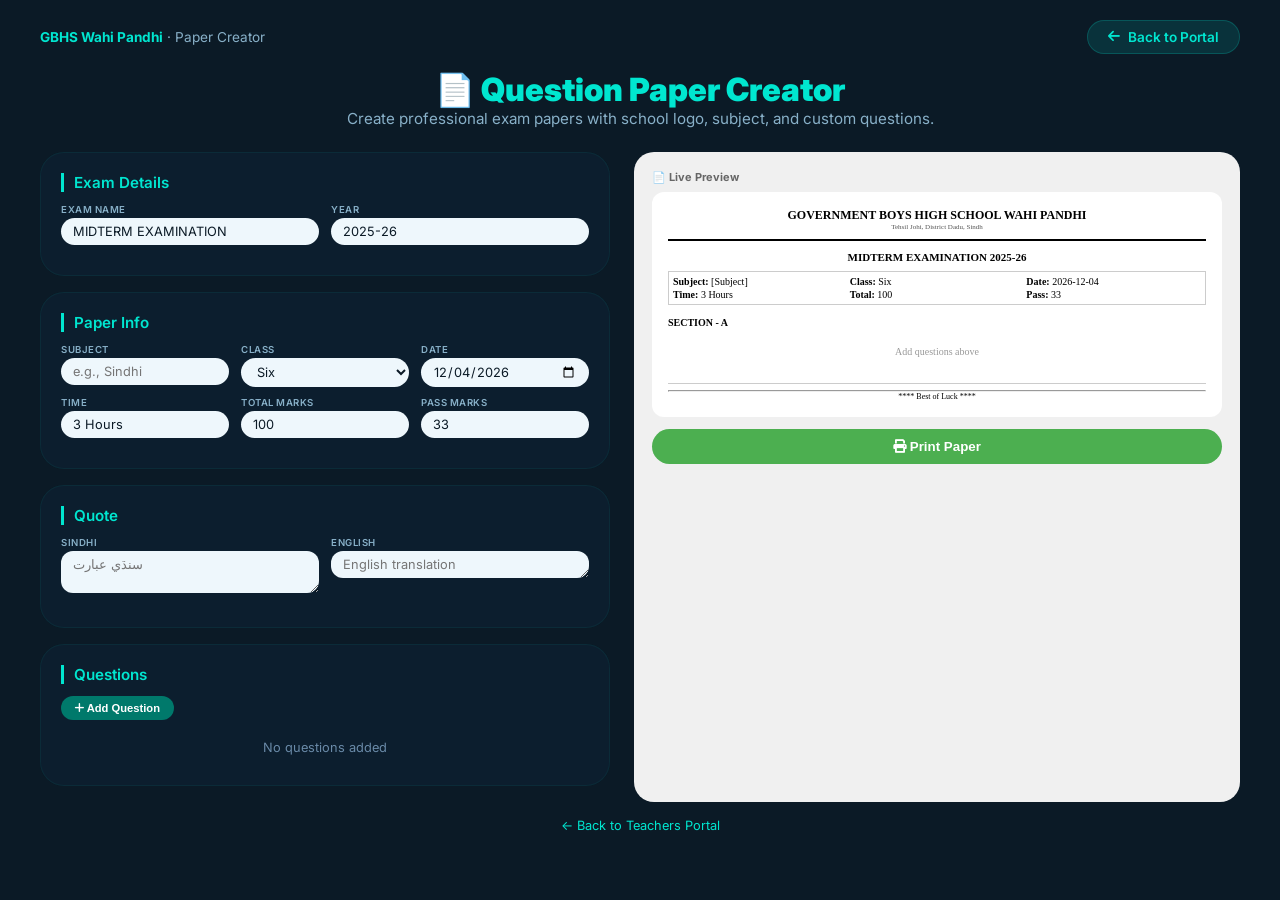
<file: paper-creator.html>
<!DOCTYPE html>
<html lang="en">
<head>
  <meta charset="UTF-8">
  <meta name="viewport" content="width=device-width, initial-scale=1.0">
  <title>Paper Creator · GBHS Wahi Pandhi</title>
  <link href="https://fonts.googleapis.com/css2?family=Inter:wght@300;400;500;600;700;800;900&display=swap" rel="stylesheet">
  <link rel="stylesheet" href="https://cdnjs.cloudflare.com/ajax/libs/font-awesome/6.0.0-beta3/css/all.min.css">
  <style>
    * { margin: 0; padding: 0; box-sizing: border-box; }
    body {
      background: #0b1a26;
      font-family: 'Inter', sans-serif;
      color: #e8f0f8;
      min-height: 100vh;
      padding: 20px;
    }
    .container { max-width: 1200px; margin: 0 auto; }
    
    .top-header {
      display: flex;
      justify-content: space-between;
      align-items: center;
      margin-bottom: 16px;
      gap: 12px;
      flex-wrap: wrap;
    }
    .top-header .title { color: #88b0c8; font-size: 0.85rem; }
    .top-header .title strong { color: #00e6d0; }
    .home-btn {
      background: rgba(0, 230, 210, 0.12);
      border: 1px solid rgba(0, 230, 210, 0.2);
      padding: 8px 20px;
      border-radius: 40px;
      color: #00e6d0;
      cursor: pointer;
      font-weight: 600;
      transition: 0.25s;
      text-decoration: none;
      display: inline-flex;
      align-items: center;
      gap: 8px;
      font-size: 0.85rem;
    }
    .home-btn:hover { background: #00e6d0; color: #0b1a26; transform: scale(0.96); }

    .page-title {
      text-align: center;
      margin-bottom: 24px;
    }
    .page-title h1 { font-size: 2rem; font-weight: 900; color: #00e6d0; }
    .page-title p { color: #88b0c8; font-size: 0.95rem; }

    .two-columns {
      display: flex;
      gap: 24px;
      flex-wrap: wrap;
    }
    .form-column { flex: 1; min-width: 300px; }
    .preview-column { flex: 1; min-width: 350px; background: #f0f0f0; border-radius: 20px; padding: 18px; }

    .card {
      background: rgba(14, 34, 50, 0.7);
      backdrop-filter: blur(8px);
      border-radius: 24px;
      padding: 20px;
      border: 1px solid rgba(0,230,210,0.06);
      margin-bottom: 16px;
    }
    .card h3 { color: #00e6d0; font-weight: 600; font-size: 0.95rem; margin-bottom: 12px; border-left: 3px solid #00e6d0; padding-left: 10px; }

    .form-row {
      display: flex;
      gap: 12px;
      flex-wrap: wrap;
      margin-bottom: 10px;
    }
    .field {
      flex: 1;
      min-width: 120px;
    }
    .field label {
      font-size: 0.6rem;
      display: block;
      margin-bottom: 3px;
      color: #88b0c8;
      text-transform: uppercase;
      letter-spacing: 0.5px;
      font-weight: 600;
    }
    .field input, .field select, .field textarea {
      width: 100%;
      padding: 6px 12px;
      border-radius: 20px;
      border: none;
      background: #eef7fc;
      font-size: 0.8rem;
      color: #0b1a26;
      outline: 2px solid transparent;
      transition: 0.2s;
      font-family: 'Inter', sans-serif;
    }
    .field input:focus, .field select:focus, .field textarea:focus { outline: 2px solid #00e6d0; }
    .field textarea { border-radius: 12px; resize: vertical; }

    .tools-bar {
      display: flex;
      gap: 8px;
      margin: 10px 0;
      flex-wrap: wrap;
    }
    .tool-btn {
      background: #00796b;
      border: none;
      border-radius: 20px;
      padding: 6px 14px;
      color: white;
      cursor: pointer;
      font-size: 0.7rem;
      font-weight: 600;
      transition: 0.2s;
    }
    .tool-btn:hover { background: #009688; transform: scale(0.96); }

    .questions-container {
      max-height: 200px;
      overflow-y: auto;
    }
    .question-item {
      background: rgba(0,0,0,0.15);
      border-radius: 12px;
      padding: 8px 12px;
      margin-bottom: 8px;
      display: flex;
      justify-content: space-between;
      align-items: center;
      flex-wrap: wrap;
    }
    .question-text { font-size: 0.75rem; color: #e8f0f8; }
    .question-marks { font-size: 0.65rem; color: #00e6d0; font-weight: 600; }
    .remove-q {
      background: #f44336;
      border: none;
      border-radius: 20px;
      padding: 2px 10px;
      color: white;
      cursor: pointer;
      font-size: 0.6rem;
      font-weight: 600;
    }
    .remove-q:hover { background: #d32f2f; }

    .preview-label {
      font-size: 11px; color: #666; margin-bottom: 8px; display: block; font-weight: bold;
    }

    .a4-preview {
      background: white;
      color: black;
      padding: 16px;
      border-radius: 12px;
      font-family: 'Times New Roman', Times, serif;
      max-width: 100%;
      font-size: 12px;
    }
    .a4-header { text-align: center; border-bottom: 2px solid black; padding-bottom: 8px; margin-bottom: 10px; }
    .a4-school { font-weight: bold; font-size: 14px; text-transform: uppercase; }
    .a4-address { font-size: 7px; color: #555; }
    .a4-exam-title { text-align: center; font-weight: bold; font-size: 11px; margin: 8px 0; text-transform: uppercase; }
    .a4-details {
      display: grid;
      grid-template-columns: 1fr 1fr 1fr;
      gap: 2px;
      font-size: 10px;
      border: 1px solid #ccc;
      padding: 4px;
      margin: 6px 0;
    }
    .a4-quote { background: #f5f5f5; padding: 6px; text-align: center; margin: 8px 0; border-radius: 6px; }
    .a4-sindhi { font-family: 'Noto Naskh Arabic', serif; font-size: 10px; }
    .a4-english { font-size: 8px; color: #555; }
    .a4-section { font-weight: bold; margin: 12px 0 8px 0; font-size: 10px; }
    .a4-question { margin: 8px 0; padding-bottom: 6px; border-bottom: 1px dotted #ccc; }
    .a4-q-num { font-weight: bold; display: inline-block; width: 24px; }
    .a4-q-marks { float: right; font-size: 8px; }
    .a4-footer { text-align: center; margin-top: 16px; padding-top: 6px; border-top: 1px solid #ccc; font-size: 8px; }

    .modal-buttons {
      display: flex;
      gap: 12px;
      justify-content: flex-end;
      margin-top: 16px;
      padding-top: 12px;
      border-top: 1px solid rgba(255,255,255,0.05);
    }
    .btn-cancel {
      background: #3a5a6e;
      color: white;
      padding: 8px 20px;
      border-radius: 30px;
      border: none;
      cursor: pointer;
      font-weight: 600;
      transition: 0.2s;
    }
    .btn-cancel:hover { background: #4a6a7e; }
    .btn-save {
      background: linear-gradient(135deg, #00e6d0, #00b8a8);
      color: #02212e;
      padding: 8px 20px;
      border-radius: 30px;
      font-weight: 700;
      border: none;
      cursor: pointer;
      transition: 0.2s;
    }
    .btn-save:hover { transform: scale(0.96); }

    .question-popup {
      display: none;
      position: fixed;
      top: 50%;
      left: 50%;
      transform: translate(-50%, -50%);
      background: #1a2a3a;
      padding: 24px;
      border-radius: 20px;
      z-index: 20000;
      width: 380px;
      border: 1px solid #00e6d0;
      box-shadow: 0 30px 60px rgba(0,0,0,0.6);
    }
    .question-popup h3 { color: #00e6d0; margin-bottom: 12px; font-weight: 700; }
    .question-popup textarea {
      width: 100%;
      padding: 10px;
      border-radius: 12px;
      border: none;
      background: #eef7fc;
      font-family: 'Inter', sans-serif;
      font-size: 0.85rem;
      resize: vertical;
    }
    .popup-buttons {
      display: flex;
      gap: 10px;
      justify-content: flex-end;
      margin-top: 12px;
    }
    .popup-buttons button {
      padding: 6px 20px;
      border-radius: 30px;
      border: none;
      cursor: pointer;
      font-weight: 600;
      transition: 0.2s;
    }
    .popup-buttons button:hover { transform: scale(0.96); }

    .print-btn {
      background: #4caf50;
      color: white;
      padding: 10px;
      border: none;
      border-radius: 30px;
      cursor: pointer;
      width: 100%;
      margin-top: 12px;
      font-weight: 700;
      transition: 0.2s;
    }
    .print-btn:hover { transform: scale(0.98); }

    @media (max-width: 768px) {
      .two-columns { flex-direction: column; }
      .preview-column { min-width: unset; }
      .question-popup { width: 95%; }
      .top-header { flex-direction: column; align-items: stretch; text-align: center; }
      .home-btn { justify-content: center; }
    }
  </style>
</head>
<body>
<div class="container">
  <div class="top-header">
    <span class="title"><strong>GBHS Wahi Pandhi</strong> · Paper Creator</span>
    <a href="teacher-portal.html" class="home-btn"><i class="fas fa-arrow-left"></i> Back to Portal</a>
  </div>

  <div class="page-title">
    <h1>📄 Question Paper Creator</h1>
    <p>Create professional exam papers with school logo, subject, and custom questions.</p>
  </div>

  <div class="two-columns">
    <div class="form-column">
      <div class="card">
        <h3>Exam Details</h3>
        <div class="form-row">
          <div class="field"><label>Exam Name</label><input type="text" id="pExamName" value="MIDTERM EXAMINATION" oninput="updatePreview()"></div>
          <div class="field"><label>Year</label><input type="text" id="pYear" value="2025-26" oninput="updatePreview()"></div>
        </div>
      </div>
      <div class="card">
        <h3>Paper Info</h3>
        <div class="form-row">
          <div class="field"><label>Subject</label><input type="text" id="pSubject" placeholder="e.g., Sindhi" oninput="updatePreview()"></div>
          <div class="field"><label>Class</label><select id="pClass" onchange="updatePreview()"><option>Six</option><option>Seven</option><option>Eight</option><option>Nine</option><option>Ten</option></select></div>
          <div class="field"><label>Date</label><input type="date" id="pDate" oninput="updatePreview()"></div>
        </div>
        <div class="form-row">
          <div class="field"><label>Time</label><input type="text" id="pTime" value="3 Hours" oninput="updatePreview()"></div>
          <div class="field"><label>Total Marks</label><input type="number" id="pTotalMarks" value="100" oninput="updatePreview()"></div>
          <div class="field"><label>Pass Marks</label><input type="number" id="pPassMarks" value="33" oninput="updatePreview()"></div>
        </div>
      </div>
      <div class="card">
        <h3>Quote</h3>
        <div class="form-row">
          <div class="field"><label>Sindhi</label><textarea id="pQuoteSindhi" rows="2" placeholder="سنڌي عبارت" oninput="updatePreview()"></textarea></div>
          <div class="field"><label>English</label><textarea id="pQuoteEnglish" rows="1" placeholder="English translation" oninput="updatePreview()"></textarea></div>
        </div>
      </div>
      <div class="card">
        <h3>Questions</h3>
        <div class="tools-bar">
          <button class="tool-btn" onclick="openQuestionPopup()"><i class="fas fa-plus"></i> Add Question</button>
        </div>
        <div id="questionsList" class="questions-container"><p style="color:#6a8aa8; text-align:center; padding:10px; font-size:0.8rem;">No questions added</p></div>
      </div>
    </div>
    <div class="preview-column">
      <span class="preview-label">📄 Live Preview</span>
      <div id="livePreview" class="a4-preview"></div>
      <button class="print-btn" onclick="printPaper()"><i class="fas fa-print"></i> Print Paper</button>
    </div>
  </div>

  <div style="text-align:center; margin-top:16px; color:#5a7a8a; font-size:0.8rem;">
    <a href="teacher-portal.html" style="color:#00e6d0; text-decoration:none;">← Back to Teachers Portal</a>
  </div>
</div>

<!-- Question Popup -->
<div id="questionPopup" class="question-popup">
  <h3><i class="fas fa-question-circle"></i> Add Question</h3>
  <textarea id="newQText" rows="3" placeholder="Enter your question here..."></textarea>
  <div class="field" style="margin-top:10px;"><label>Marks</label><input type="number" id="newQMarks" value="10"></div>
  <div class="popup-buttons">
    <button onclick="closeQuestionPopup()" style="background:#3a5a6e; color:white;">Cancel</button>
    <button onclick="saveQuestion()" style="background:#00e6d0; font-weight:700; color:#02212e;">Add Question</button>
  </div>
</div>

<script>
  let paperQuestions = [];

  // ===== QUESTION HANDLING =====
  function openQuestionPopup() {
    document.getElementById('questionPopup').style.display = 'block';
  }
  function closeQuestionPopup() {
    document.getElementById('questionPopup').style.display = 'none';
  }
  function saveQuestion() {
    const txt = document.getElementById('newQText').value.trim();
    if(txt) {
      paperQuestions.push({text: txt, marks: parseInt(document.getElementById('newQMarks').value) || 10});
      updateQuestionsDisplay();
      updatePreview();
      closeQuestionPopup();
      document.getElementById('newQText').value = '';
    }
  }
  function removeQuestion(i) {
    paperQuestions.splice(i, 1);
    updateQuestionsDisplay();
    updatePreview();
  }
  function updateQuestionsDisplay() {
    const cont = document.getElementById('questionsList');
    if(paperQuestions.length === 0) {
      cont.innerHTML = '<p style="color:#6a8aa8; text-align:center; padding:10px; font-size:0.8rem;">No questions added</p>';
      return;
    }
    let h = '';
    for(let i = 0; i < paperQuestions.length; i++) {
      h += `<div class="question-item">
        <div>
          <div class="question-text">Q${i+1}. ${paperQuestions[i].text}</div>
          <div class="question-marks">Marks: ${paperQuestions[i].marks}</div>
        </div>
        <button class="remove-q" onclick="removeQuestion(${i})">Remove</button>
      </div>`;
    }
    cont.innerHTML = h;
  }

  // ===== PREVIEW =====
  function updatePreview() {
    const sub = document.getElementById('pSubject').value || '[Subject]';
    const cls = document.getElementById('pClass').value || '[Class]';
    const date = document.getElementById('pDate').value || '[Date]';
    const time = document.getElementById('pTime').value || '3 Hours';
    const total = document.getElementById('pTotalMarks').value || '100';
    const pass = document.getElementById('pPassMarks').value || '33';
    const exam = document.getElementById('pExamName').value || 'MIDTERM';
    const year = document.getElementById('pYear').value || '2025';
    const qSindhi = document.getElementById('pQuoteSindhi').value || '';
    const qEng = document.getElementById('pQuoteEnglish').value || '';

    let html = `
      <div class="a4-header">
        <div style="font-size:12px; font-weight:bold;">GOVERNMENT BOYS HIGH SCHOOL WAHI PANDHI</div>
        <div style="font-size:7px; color:#555;">Tehsil Johi, District Dadu, Sindh</div>
      </div>
      <div class="a4-exam-title">${exam.toUpperCase()} ${year}</div>
      <div class="a4-details">
        <div><strong>Subject:</strong> ${sub}</div>
        <div><strong>Class:</strong> ${cls}</div>
        <div><strong>Date:</strong> ${date}</div>
        <div><strong>Time:</strong> ${time}</div>
        <div><strong>Total:</strong> ${total}</div>
        <div><strong>Pass:</strong> ${pass}</div>
      </div>
    `;

    if(qSindhi || qEng) {
      html += `<div class="a4-quote">${qSindhi ? `<div class="a4-sindhi">"${qSindhi}"</div>` : ''}${qEng ? `<div class="a4-english">"${qEng}"</div>` : ''}</div>`;
    }

    html += `<div class="a4-section">SECTION - A</div>`;
    for(let i = 0; i < paperQuestions.length; i++) {
      html += `<div class="a4-question">
        <div><span class="a4-q-num">${i+1}.</span> ${paperQuestions[i].text}<span class="a4-q-marks">(${paperQuestions[i].marks} marks)</span></div>
        <div style="margin-top:20px;"></div>
      </div>`;
    }
    if(!paperQuestions.length) {
      html += `<p style="color:#999; text-align:center; padding:10px 0; font-size:10px;">Add questions above</p>`;
    }
    html += `<div class="a4-footer"><hr><p>**** Best of Luck ****</p></div>`;

    document.getElementById('livePreview').innerHTML = html;
  }

  // ===== PRINT =====
  function printPaper() {
    const previewHTML = document.getElementById('livePreview').innerHTML;
    const printWindow = window.open('', '_blank');
    printWindow.document.write(`
      <html><head><title>Question Paper</title>
      <style>
        body { margin:0; padding:30px; background:white; font-family:'Times New Roman',Times,serif; }
        .a4-header { text-align:center; border-bottom:2px solid black; padding-bottom:10px; margin-bottom:12px; }
        .a4-school { font-weight:bold; font-size:16px; text-transform:uppercase; }
        .a4-address { font-size:9px; color:#555; }
        .a4-exam-title { text-align:center; font-weight:bold; font-size:13px; margin:10px 0; text-transform:uppercase; }
        .a4-details { display:grid; grid-template-columns:1fr 1fr 1fr; gap:4px; font-size:12px; border:1px solid #000; padding:6px; margin:8px 0; }
        .a4-quote { background:#f5f5f5; padding:8px; text-align:center; margin:10px 0; border-radius:6px; }
        .a4-sindhi { font-family:'Noto Naskh Arabic',serif; font-size:12px; }
        .a4-english { font-size:10px; color:#555; }
        .a4-section { font-weight:bold; margin:15px 0 10px 0; font-size:12px; }
        .a4-question { margin:12px 0; padding-bottom:8px; border-bottom:1px dotted #000; }
        .a4-q-num { font-weight:bold; display:inline-block; width:30px; }
        .a4-q-marks { float:right; font-size:10px; }
        .a4-footer { text-align:center; margin-top:20px; padding-top:8px; border-top:1px solid #000; font-size:10px; }
        .print-footer { text-align:center; margin-top:25px; padding-top:10px; border-top:1px solid #000; font-size:9px; }
        .page-number { text-align:center; font-size:9px; margin-top:15px; }
      </style>
      </head><body>
      <div style="max-width:800px; margin:0 auto;">${previewHTML}</div>
      <div class="print-footer">Created with GBHS Wahi Pandhi Paper Creator</div>
      <div class="page-number">Page 1/1</div>
      </body></html>
    `);
    printWindow.document.close();
    printWindow.focus();
    printWindow.print();
  }

  // ===== INIT =====
  document.addEventListener('DOMContentLoaded', function() {
    // Set default date to today
    const today = new Date().toISOString().split('T')[0];
    document.getElementById('pDate').value = today;
    updatePreview();
  });
</script>
</body>
</html>
</file>
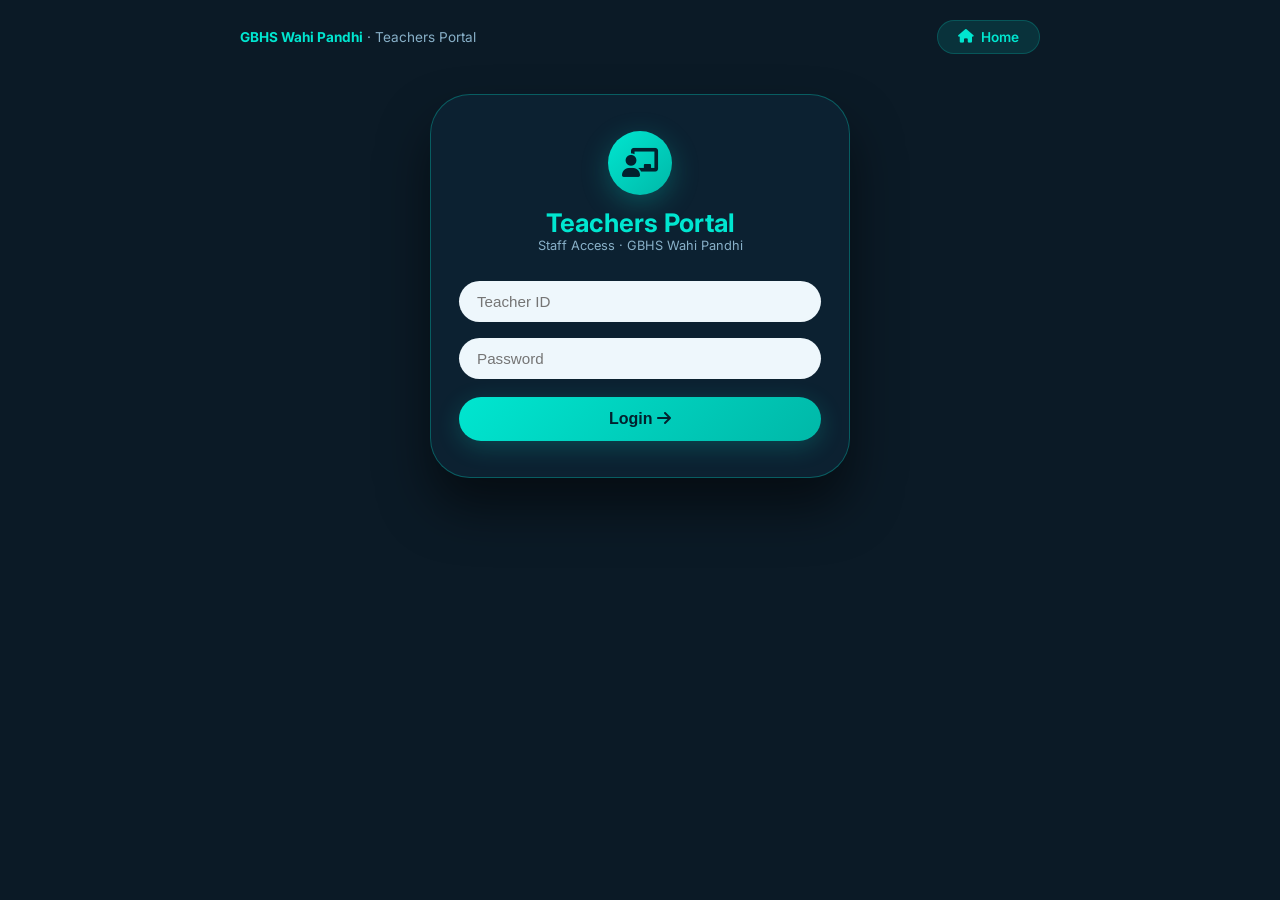
<file: teacher-portal.html>
<!DOCTYPE html>
<html>
<head>
  <base target="_top">
  <meta charset="UTF-8">
  <meta name="viewport" content="width=device-width, initial-scale=1">
  <title>Teachers Portal - GBHS Wahi Pandhi</title>
  <link href="https://fonts.googleapis.com/css2?family=Inter:wght@300;400;500;600;700;800;900&display=swap" rel="stylesheet">
  <link rel="stylesheet" href="https://cdnjs.cloudflare.com/ajax/libs/font-awesome/6.0.0-beta3/css/all.min.css">
  <style>
    * { margin: 0; padding: 0; box-sizing: border-box; }
    body { background: #0b1a26; font-family: 'Inter', sans-serif; color: #e8f0f8; min-height: 100vh; padding: 20px; }
    .container { max-width: 800px; margin: 0 auto; }
    
    .top-header {
      display: flex;
      justify-content: space-between;
      align-items: center;
      margin-bottom: 16px;
      gap: 12px;
      flex-wrap: wrap;
    }
    .top-header .portal-title { color: #88b0c8; font-size: 0.85rem; }
    .top-header .portal-title strong { color: #00e6d0; }
    .home-btn {
      background: rgba(0, 230, 210, 0.12);
      border: 1px solid rgba(0, 230, 210, 0.2);
      padding: 8px 20px;
      border-radius: 40px;
      color: #00e6d0;
      cursor: pointer;
      font-weight: 600;
      transition: 0.25s;
      text-decoration: none;
      display: inline-flex;
      align-items: center;
      gap: 8px;
      font-size: 0.85rem;
    }
    .home-btn:hover { background: #00e6d0; color: #0b1a26; transform: scale(0.96); }

    .login-box {
      max-width: 420px;
      margin: 40px auto;
      background: rgba(14, 34, 50, 0.92);
      border-radius: 40px;
      padding: 36px 28px;
      text-align: center;
      border: 1px solid rgba(0, 230, 210, 0.3);
      box-shadow: 0 30px 50px rgba(0,0,0,0.5);
    }
    .login-box .login-icon {
      width: 64px; height: 64px;
      background: linear-gradient(135deg, #00e6d0, #00b8a8);
      border-radius: 50%;
      display: flex;
      align-items: center;
      justify-content: center;
      margin: 0 auto 12px;
      font-size: 1.8rem;
      color: #02212e;
      box-shadow: 0 8px 28px rgba(0,230,210,0.25);
    }
    .login-box h2 { color: #00e6d0; font-weight: 700; font-size: 1.6rem; }
    .login-box .sub { color: #88b0c8; font-size: 0.8rem; margin-bottom: 20px; }
    .login-box input {
      width: 100%;
      padding: 12px 18px;
      margin: 8px 0;
      border-radius: 50px;
      border: none;
      font-size: 0.95rem;
      background: #eef7fc;
      color: #0b1a26;
      font-weight: 500;
      outline: 2px solid transparent;
      transition: 0.2s;
    }
    .login-box input:focus { outline: 2px solid #00e6d0; }
    .login-btn {
      width: 100%;
      padding: 13px;
      background: linear-gradient(135deg, #00e6d0, #00b8a8);
      border: none;
      border-radius: 50px;
      font-weight: 700;
      font-size: 1rem;
      cursor: pointer;
      transition: 0.25s;
      color: #02212e;
      margin-top: 10px;
      box-shadow: 0 6px 24px rgba(0,230,210,0.2);
    }
    .login-btn:hover { transform: scale(0.98); }
    .login-btn:disabled { opacity: 0.6; cursor: not-allowed; }
    .login-btn .spinner {
      width: 18px; height: 18px;
      border: 3px solid rgba(255,255,255,0.25);
      border-top: 3px solid #02212e;
      border-radius: 50%;
      animation: spin 0.7s linear infinite;
      display: inline-block;
    }
    @keyframes spin { 100% { transform: rotate(360deg); } }
    .error-msg { color: #ff7a7a; margin-top: 10px; display: none; font-size: 0.85rem; }

    .dashboard { display: none; }
    
    .header {
      background: linear-gradient(135deg, rgba(2, 18, 32, 0.94), rgba(10, 30, 50, 0.94));
      border-radius: 28px;
      padding: 16px 24px;
      margin-bottom: 20px;
      display: flex;
      justify-content: space-between;
      align-items: center;
      flex-wrap: wrap;
      border: 1px solid rgba(0,230,210,0.12);
      box-shadow: 0 8px 30px rgba(0,0,0,0.3);
    }
    .header-left { display: flex; align-items: center; gap: 14px; }
    .header-left .avatar-icon {
      width: 44px; height: 44px;
      background: linear-gradient(135deg, #00e6d0, #00b8a8);
      border-radius: 50%;
      display: flex;
      align-items: center;
      justify-content: center;
      font-size: 1.2rem;
      color: #02212e;
    }
    .header-left h2 { font-size: 1.1rem; font-weight: 700; color: #e8f0f8; }
    .header-left h2 span { color: #00e6d0; }
    .header-left .sub-text { font-size: 0.7rem; color: #88b0c8; }
    .logout-btn {
      background: rgba(244, 67, 54, 0.12);
      border: 1px solid rgba(244,67,54,0.2);
      padding: 8px 20px;
      border-radius: 40px;
      color: #ff7a7a;
      cursor: pointer;
      font-weight: 600;
      transition: 0.25s;
      font-size: 0.85rem;
    }
    .logout-btn:hover { background: #f44336; color: white; }

    .notice-board {
      background: linear-gradient(135deg, #f9a825, #f57f17);
      border-radius: 20px;
      padding: 16px 24px;
      margin-bottom: 20px;
      border-left: 6px solid #ffea00;
    }
    .notice-board h4 { display: flex; align-items: center; gap: 10px; font-size: 1rem; color: #1a1a2e; font-weight: 700; }
    .notice-board p { color: #1a1a2e; font-weight: 500; line-height: 1.5; margin-top: 4px; font-size: 0.85rem; }

    .card {
      background: rgba(14, 34, 50, 0.7);
      backdrop-filter: blur(8px);
      border-radius: 24px;
      padding: 24px;
      border: 1px solid rgba(0,230,210,0.06);
      margin-bottom: 20px;
      box-shadow: 0 6px 20px rgba(0,0,0,0.15);
    }
    .card h3 { color: #00e6d0; font-weight: 600; font-size: 1.1rem; margin-bottom: 12px; display: flex; align-items: center; gap: 10px; }
    .card p { color: #b0ccdd; line-height: 1.5; font-size: 0.9rem; }

    .form-row {
      display: flex;
      gap: 12px;
      flex-wrap: wrap;
      margin-bottom: 12px;
    }
    .field {
      flex: 1;
      min-width: 140px;
    }
    .field label {
      font-size: 0.65rem;
      display: block;
      margin-bottom: 4px;
      color: #88b0c8;
      text-transform: uppercase;
      letter-spacing: 0.5px;
      font-weight: 600;
    }
    .field select, .field input {
      width: 100%;
      padding: 8px 14px;
      border-radius: 30px;
      border: none;
      background: #eef7fc;
      font-size: 0.85rem;
      color: #0b1a26;
      outline: 2px solid transparent;
      transition: 0.2s;
      font-family: 'Inter', sans-serif;
    }
    .field select:focus, .field input:focus { outline: 2px solid #00e6d0; }

    .upload-area {
      border: 2px dashed rgba(0,230,210,0.2);
      border-radius: 16px;
      padding: 20px;
      text-align: center;
      cursor: pointer;
      margin: 12px 0;
      transition: 0.3s;
      background: rgba(0,230,210,0.02);
    }
    .upload-area:hover { background: rgba(0,230,210,0.06); border-color: #00e6d0; }
    .upload-area i { font-size: 2rem; color: #00e6d0; opacity: 0.5; }
    .upload-area p { color: #b0ccdd; font-size: 0.85rem; }
    .upload-area .small { font-size: 11px; color: #5a7a8a; }

    .preview-img {
      max-width: 100%;
      margin-top: 10px;
      border-radius: 12px;
      display: none;
      max-height: 200px;
      object-fit: contain;
    }

    .upload-btn {
      background: linear-gradient(135deg, #00e6d0, #00b8a8);
      color: #02212e;
      padding: 12px 24px;
      border: none;
      border-radius: 50px;
      font-weight: 700;
      cursor: pointer;
      transition: 0.25s;
      font-size: 0.95rem;
      width: 100%;
      display: flex;
      align-items: center;
      justify-content: center;
      gap: 10px;
    }
    .upload-btn:hover { transform: scale(0.97); box-shadow: 0 8px 28px rgba(0,230,210,0.25); }
    .upload-btn:disabled { opacity: 0.6; cursor: not-allowed; }

    .message {
      padding: 10px;
      border-radius: 50px;
      margin-top: 12px;
      text-align: center;
      display: none;
      font-weight: 600;
      font-size: 0.9rem;
    }
    .success { background: #2e7d32; color: white; }
    .error { background: #c62828; color: white; }
    .warning { background: #f57c00; color: #1a1a2e; }

    .quick-links {
      display: grid;
      grid-template-columns: 1fr 1fr;
      gap: 12px;
      margin-top: 10px;
    }
    .quick-link {
      background: rgba(255,255,255,0.05);
      border: 1px solid rgba(0,230,210,0.1);
      border-radius: 16px;
      padding: 14px;
      text-align: center;
      text-decoration: none;
      color: #e8f0f8;
      transition: 0.3s;
      font-size: 0.85rem;
      font-weight: 500;
      cursor: pointer;
    }
    .quick-link:hover { border-color: #00e6d0; transform: translateY(-2px); background: rgba(0,230,210,0.05); }
    .quick-link i { font-size: 1.5rem; color: #00e6d0; display: block; margin-bottom: 6px; }

    .footer-text {
      text-align: center;
      color: #5a7a8a;
      font-size: 0.75rem;
      padding: 16px 0 8px;
      border-top: 1px solid rgba(255,255,255,0.05);
      margin-top: 20px;
    }
    .footer-text strong { color: #00e6d0; }

    @media (max-width: 600px) {
      .quick-links { grid-template-columns: 1fr; }
      .header { flex-direction: column; align-items: stretch; gap: 12px; }
      .login-box { padding: 24px 16px; margin: 20px auto; }
      .top-header { flex-direction: column; align-items: stretch; text-align: center; }
      .home-btn { justify-content: center; }
      .form-row { flex-direction: column; }
      .field { min-width: unset; }
    }
  </style>
</head>
<body>
<div class="container">
  <div class="top-header">
    <span class="portal-title"><strong>GBHS Wahi Pandhi</strong> · Teachers Portal</span>
    <a href="index.html" class="home-btn"><i class="fas fa-home"></i> Home</a>
  </div>

  <!-- Login -->
  <div id="loginSection" class="login-box">
    <div class="login-icon"><i class="fas fa-chalkboard-user"></i></div>
    <h2>Teachers Portal</h2>
    <p class="sub">Staff Access · GBHS Wahi Pandhi</p>
    <input type="text" id="teacherId" placeholder="Teacher ID">
    <input type="password" id="password" placeholder="Password">
    <button class="login-btn" id="loginBtn" onclick="login()">
      <span>Login</span>
      <i class="fas fa-arrow-right"></i>
    </button>
    <div id="loginError" class="error-msg"></div>
  </div>

  <!-- Dashboard -->
  <div id="dashboard" class="dashboard">
    <div class="header">
      <div class="header-left">
        <div class="avatar-icon"><i class="fas fa-user-tie"></i></div>
        <div>
          <h2>Welcome, <span id="teacherName"></span>!</h2>
          <div class="sub-text"><i class="far fa-clock"></i> <span id="headerTime"></span></div>
        </div>
      </div>
      <button class="logout-btn" onclick="logout()"><i class="fas fa-sign-out-alt"></i> Logout</button>
    </div>

    <div class="notice-board">
      <h4><i class="fas fa-shield-alt" style="color:#c62828;"></i> 🔒 Secure Upload</h4>
      <p>• Upload result images (JPG, PNG, PDF) for any class and subject.<br>
      • Results will be available for students to view immediately.<br>
      • File limit: 2MB per upload.</p>
    </div>

    <!-- Upload Card -->
    <div class="card">
      <h3><i class="fas fa-upload"></i> Upload Result Image</h3>
      
      <div class="form-row">
        <div class="field">
          <label>Class</label>
          <select id="resultClass">
            <option value="">Select</option>
            <option value="6th">6th</option>
            <option value="7th">7th</option>
            <option value="8th">8th</option>
            <option value="9th">9th</option>
            <option value="10th">10th</option>
          </select>
        </div>
        <div class="field">
          <label>Subject</label>
          <select id="resultSubject">
            <option value="">Select</option>
            <option value="Urdu">Urdu</option>
            <option value="Math">Math</option>
            <option value="Science">Science</option>
            <option value="English">English</option>
            <option value="Sindhi">Sindhi</option>
            <option value="Physics">Physics</option>
            <option value="Chemistry">Chemistry</option>
            <option value="Biology">Biology</option>
            <option value="Computer">Computer</option>
            <option value="Islamiat">Islamiat</option>
          </select>
        </div>
      </div>
      
      <div class="form-row">
        <div class="field">
          <label>Exam Type</label>
          <select id="examType">
            <option value="Midterm">Midterm</option>
            <option value="Final">Final</option>
            <option value="Test">Test</option>
            <option value="Annual">Annual</option>
          </select>
        </div>
        <div class="field">
          <label>Result Date</label>
          <input type="date" id="resultDate">
        </div>
      </div>

      <div class="upload-area" onclick="document.getElementById('fileInput').click()">
        <i class="fas fa-cloud-upload-alt"></i>
        <p>Click to select result image</p>
        <p class="small">Supported: JPG, PNG, PDF (Max 2MB)</p>
      </div>
      <input type="file" id="fileInput" style="display:none" accept=".pdf,.jpg,.jpeg,.png">
      <div id="previewContainer"></div>

      <button class="upload-btn" onclick="uploadResult()">
        <i class="fas fa-cloud-upload-alt"></i> Publish Result
      </button>
      <div id="uploadMsg" class="message"></div>
    </div>

    <!-- Quick Links -->
    <div class="card">
      <h3><i class="fas fa-link"></i> Quick Links</h3>
      <div class="quick-links">
        <a href="paper-creator.html" target="_blank" class="quick-link">
          <i class="fas fa-file-alt"></i> Paper Creator
        </a>
        <a href="students-results.html" target="_blank" class="quick-link">
          <i class="fas fa-graduation-cap"></i> Student Results
        </a>
        <a href="index.html" class="quick-link">
          <i class="fas fa-home"></i> Homepage
        </a>
      </div>
    </div>

    <div class="footer-text">
      🔒 Secure Connection · &copy; 2026 GBHS Wahi Pandhi
    </div>
  </div>
</div>

<script>
  // ============================================================
  // 🔴🔴🔴 PUT YOUR ACTUAL URL HERE 🔴🔴🔴
  // ============================================================
  const API_URL = 'https://script.google.com/macros/s/AKfycbwmOmhmNvtqK_YZSIsiLuu3QGQ1JJT29jsW0a6ilak/exec';
  // ============================================================

  let currentTeacher = null;
  let selectedFile = null;
  let selectedFileData = null;

  // ===== LOGIN - USING GET (CORS FIX) =====
  async function login() {
    const id = document.getElementById('teacherId').value.trim();
    const pwd = document.getElementById('password').value.trim();
    const loginBtn = document.getElementById('loginBtn');
    const originalContent = loginBtn.innerHTML;
    
    if(!id || !pwd) {
      showError('Please enter ID and password');
      return;
    }
    
    loginBtn.innerHTML = '<div class="spinner"></div> Verifying...';
    loginBtn.disabled = true;
    
    try {
      // Use GET request to avoid CORS preflight
      const url = `${API_URL}?action=login&teacherId=${encodeURIComponent(id)}&password=${encodeURIComponent(pwd)}`;
      console.log('📡 Requesting:', url);
      
      const response = await fetch(url);
      console.log('📥 Response status:', response.status);
      
      const data = await response.json();
      console.log('📥 Response data:', data);
      
      if(data.success && data.data && data.data.valid) {
        currentTeacher = {
          id: id,
          name: data.data.name || id,
          password: pwd
        };
        
        sessionStorage.setItem('teacher', JSON.stringify(currentTeacher));
        document.getElementById('loginSection').style.display = 'none';
        document.getElementById('dashboard').style.display = 'block';
        document.getElementById('teacherName').innerText = currentTeacher.name;
        
        const today = new Date().toISOString().split('T')[0];
        document.getElementById('resultDate').value = today;
        
        console.log('✅ Login successful!');
      } else {
        loginBtn.innerHTML = originalContent;
        loginBtn.disabled = false;
        showError(data.message || 'Invalid credentials!');
        console.log('❌ Login failed:', data.message);
      }
    } catch(error) {
      loginBtn.innerHTML = originalContent;
      loginBtn.disabled = false;
      showError('Connection error! Please check your internet and try again.');
      console.error('❌ Network error:', error);
    }
  }

  function showError(msg) {
    const err = document.getElementById('loginError');
    err.innerText = msg;
    err.style.display = 'block';
    setTimeout(() => err.style.display = 'none', 5000);
  }

  function logout() {
    sessionStorage.removeItem('teacher');
    document.getElementById('dashboard').style.display = 'none';
    document.getElementById('loginSection').style.display = 'block';
    document.getElementById('teacherId').value = '';
    document.getElementById('password').value = '';
    const loginBtn = document.getElementById('loginBtn');
    loginBtn.innerHTML = '<span>Login</span> <i class="fas fa-arrow-right"></i>';
    loginBtn.disabled = false;
  }

  // ===== FILE HANDLING =====
  document.getElementById('fileInput').addEventListener('change', function(e) {
    const file = e.target.files[0];
    if(!file) return;
    
    if(file.size > 2 * 1024 * 1024) {
      alert('File too large! Maximum 2MB allowed.');
      this.value = '';
      return;
    }
    
    selectedFile = file;
    const reader = new FileReader();
    reader.onload = function(ev) {
      selectedFileData = ev.target.result;
      const container = document.getElementById('previewContainer');
      
      if(file.type.startsWith('image/')) {
        container.innerHTML = `<img src="${ev.target.result}" class="preview-img" style="display:block;">`;
      } else if(file.type === 'application/pdf') {
        container.innerHTML = `
          <div style="background:#1a2a3a; border-radius:12px; padding:16px; text-align:center; margin-top:8px;">
            <i class="fas fa-file-pdf" style="font-size:2rem; color:#ff4444;"></i>
            <p style="color:#88b0c8; font-size:0.8rem; margin-top:4px;">${file.name}</p>
          </div>
        `;
      }
    };
    reader.readAsDataURL(file);
  });

  // ===== UPLOAD RESULT (POST - Still works) =====
  async function uploadResult() {
    const className = document.getElementById('resultClass').value;
    const subject = document.getElementById('resultSubject').value;
    const examType = document.getElementById('examType').value;
    const resultDate = document.getElementById('resultDate').value;
    
    if(!className || !subject || !examType || !resultDate) {
      showMsg('uploadMsg', 'Please fill all fields', 'error');
      return;
    }
    
    if(!selectedFile || !selectedFileData) {
      showMsg('uploadMsg', 'Please select a file', 'error');
      return;
    }
    
    const uploadBtn = document.querySelector('.upload-btn');
    uploadBtn.innerHTML = '<i class="fas fa-spinner fa-spin"></i> Uploading...';
    uploadBtn.disabled = true;
    
    const result = {
      action: 'upload',
      class: className,
      subject: subject,
      examType: examType,
      date: resultDate,
      fileData: selectedFileData,
      teacherId: currentTeacher.id,
      password: currentTeacher.password,
      teacherName: currentTeacher.name,
      timestamp: new Date().toISOString()
    };
    
    try {
      const response = await fetch(API_URL, {
        method: 'POST',
        body: JSON.stringify(result),
        headers: {'Content-Type': 'application/json'}
      });
      
      const data = await response.json();
      
      if(data.success) {
        showMsg('uploadMsg', '✅ Result uploaded successfully!', 'success');
        
        setTimeout(() => {
          document.getElementById('resultClass').value = '';
          document.getElementById('resultSubject').value = '';
          document.getElementById('resultDate').value = new Date().toISOString().split('T')[0];
          document.getElementById('previewContainer').innerHTML = '';
          selectedFile = null;
          selectedFileData = null;
          document.getElementById('fileInput').value = '';
        }, 2000);
      } else {
        showMsg('uploadMsg', '❌ ' + data.message, 'error');
      }
    } catch(error) {
      showMsg('uploadMsg', '❌ Network error: ' + error.message, 'error');
    }
    
    uploadBtn.innerHTML = '<i class="fas fa-cloud-upload-alt"></i> Publish Result';
    uploadBtn.disabled = false;
  }

  // ===== HELPERS =====
  function showMsg(id, txt, type) { 
    const d = document.getElementById(id); 
    if(d) { 
      d.innerText = txt; 
      d.className = 'message ' + type; 
      d.style.display = 'block'; 
      setTimeout(() => d.style.display = 'none', 5000); 
    } 
  }

  function updateHeaderTime() {
    const el = document.getElementById('headerTime');
    if (el) el.textContent = new Date().toLocaleString();
  }
  setInterval(updateHeaderTime, 1000);
  updateHeaderTime();

  // ===== INIT =====
  window.addEventListener('load', function() {
    if(sessionStorage.getItem('teacher')){ 
      currentTeacher = JSON.parse(sessionStorage.getItem('teacher')); 
      document.getElementById('loginSection').style.display = 'none'; 
      document.getElementById('dashboard').style.display = 'block'; 
      document.getElementById('teacherName').innerText = currentTeacher.name;
      const today = new Date().toISOString().split('T')[0];
      document.getElementById('resultDate').value = today;
    }
  });
</script>
</body>
</html>
</file>
